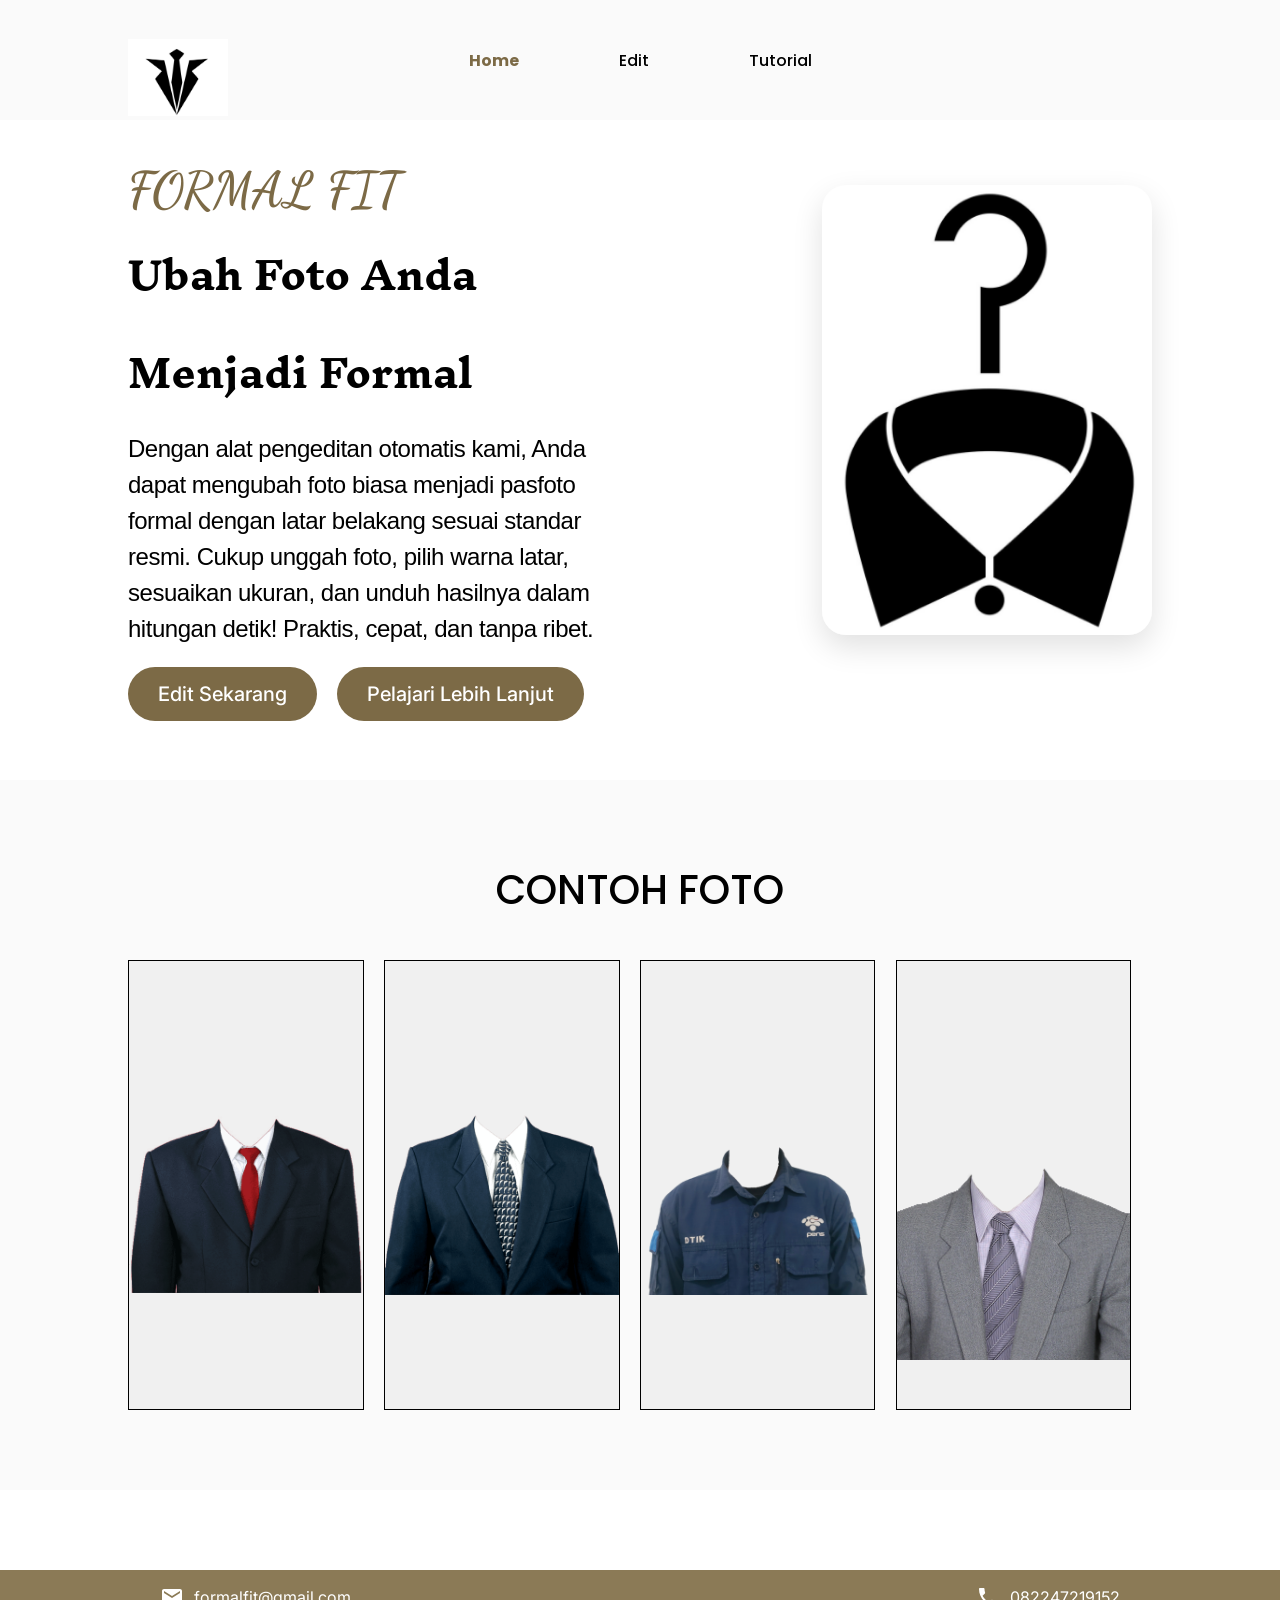
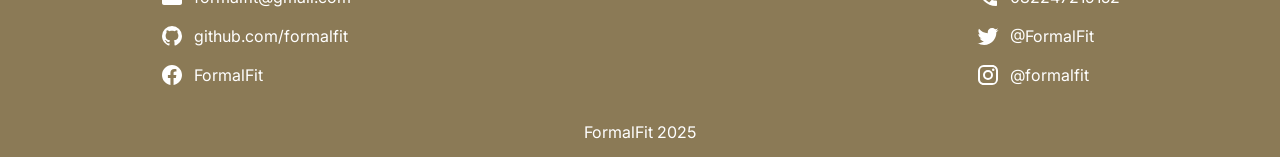
<file: index.html>
<!DOCTYPE html>
<html lang="id">
<head>
    <meta charset="UTF-8">
    <meta name="viewport" content="width=device-width, initial-scale=1.0">
    <title>FormalFit - Ubah Foto Anda Menjadi Formal</title>
    <link href="https://fonts.googleapis.com/css2?family=Dancing+Script:wght@600;700&family=Inknut+Antiqua&family=Inter:wght@500&family=Poppins:wght@400;500&family=Raleway:wght@500;600;700&family=Sans+Serif+Collection&display=swap" rel="stylesheet">
    <link rel="stylesheet" href="assets/css/home.css">
</head>
<body>
    <!-- Navbar -->
    <nav class="navbar">
        <div class="logo">
            <img src="assets/images/Heroimage%20dan%20logo.png" alt="FormalFit Logo">
        </div>
        <div class="nav-menu">
            <a href="formalfit.html" class="active">Home</a>
            <a href="editformalfit.html">Edit</a>
            <a href="#">Tutorial</a>
        </div>
    </nav>
    
    <!-- Hero Section -->
    <section class="hero">
        <div class="hero-content">
            <h2 class="brand-name">FORMAL FIT</h2>
            <h1 class="hero-title">Ubah Foto Anda Menjadi Formal</h1>
            <p class="hero-text">Dengan alat pengeditan otomatis kami, Anda dapat mengubah foto biasa menjadi pasfoto formal dengan latar belakang sesuai standar resmi. Cukup unggah foto, pilih warna latar, sesuaikan ukuran, dan unduh hasilnya dalam hitungan detik! Praktis, cepat, dan tanpa ribet.</p>
            <div class="hero-buttons">
                <a href="editformalfit.html" class="button">Edit Sekarang</a>
                <a href="#" class="button">Pelajari Lebih Lanjut</a>
            </div>
        </div>
        <div class="hero-image">
            <img src="assets/images/heroimage.png" alt="Formal Photo Example">
        </div>
    </section>
    
    <!-- Example Photos Section -->
    <section class="examples">
        <h2 class="examples-title">CONTOH FOTO</h2>
        <div class="slider-container">
            <div class="slider">
                <div class="slide">
                    <img src="assets/images/Jas%2011.png" alt="Formal Photo Example 1">
                </div>
                <div class="slide">
                    <img src="assets/images/Jas%2013.png" alt="Formal Photo Example 2">
                </div>
                <div class="slide">
                    <img src="assets/images/jaslab.png" alt="Formal Photo Example 3">
                </div>
                <div class="slide">
                    <img src="assets/images/Model%20Jas%2029.png" alt="Formal Photo Example 4">
                </div>
                <div class="slide">
                    <img src="assets/images/Model%20Jas%206.png" alt="Formal Photo Example 5">
                </div>
                <div class="slide">
                    <img src="assets/images/Jas%2011.png" alt="Formal Photo Example 6">
                </div>
                <div class="slide">
                    <img src="assets/images/Jas%2013.png" alt="Formal Photo Example 7">
                </div>
            </div>
        </div>
    </section>
    

<!-- Footer -->
<footer class="footer" style="background-color: #8B7A56; padding: 15px 0; color: white;">
    <div class="footer-content" style="display: flex; flex-direction: column; max-width: 1000px; margin: 0 auto; padding: 0 20px;">
        <div class="contact-container" style="display: flex; justify-content: space-between; margin-bottom: 15px;">
            <!-- Left Column -->
            <div class="left-column" style="display: flex; flex-direction: column; gap: 15px;">
                <div style="display: flex; align-items: center; gap: 10px;">
                    <svg width="24" height="24" viewBox="0 0 24 24" fill="white">
                        <path d="M20,4H4C2.9,4,2,4.9,2,6v12c0,1.1,0.9,2,2,2h16c1.1,0,2-0.9,2-2V6C22,4.9,21.1,4,20,4z M20,8l-8,5L4,8V6l8,5l8-5V8z"/>
                    </svg>
                    <span>formalfit@gmail.com</span>
                </div>
                <div style="display: flex; align-items: center; gap: 10px;">
                    <svg width="24" height="24" viewBox="0 0 24 24" fill="white">
                        <path d="M12,2A10,10 0 0,0 2,12C2,16.42 4.87,20.17 8.84,21.5C9.34,21.58 9.5,21.27 9.5,21C9.5,20.77 9.5,20.14 9.5,19.31C6.73,19.91 6.14,17.97 6.14,17.97C5.68,16.81 5.03,16.5 5.03,16.5C4.12,15.88 5.1,15.9 5.1,15.9C6.1,15.97 6.63,16.93 6.63,16.93C7.5,18.45 8.97,18 9.54,17.76C9.63,17.11 9.89,16.67 10.17,16.42C7.95,16.17 5.62,15.31 5.62,11.5C5.62,10.39 6,9.5 6.65,8.79C6.55,8.54 6.2,7.5 6.75,6.15C6.75,6.15 7.59,5.88 9.5,7.17C10.29,6.95 11.15,6.84 12,6.84C12.85,6.84 13.71,6.95 14.5,7.17C16.41,5.88 17.25,6.15 17.25,6.15C17.8,7.5 17.45,8.54 17.35,8.79C18,9.5 18.38,10.39 18.38,11.5C18.38,15.32 16.04,16.16 13.81,16.41C14.17,16.72 14.5,17.33 14.5,18.26C14.5,19.6 14.5,20.68 14.5,21C14.5,21.27 14.66,21.59 15.17,21.5C19.14,20.16 22,16.42 22,12A10,10 0 0,0 12,2Z"/>
                    </svg>
                    <span>github.com/formalfit</span>
                </div>
                <div style="display: flex; align-items: center; gap: 10px;">
                    <svg width="24" height="24" viewBox="0 0 24 24" fill="white">
                        <path d="M12,2.04C6.5,2.04,2,6.53,2,12.06C2,17.06,5.66,21.21,10.44,21.96V14.96H7.9V12.06H10.44V9.85C10.44,7.34,11.93,5.96,14.22,5.96C15.31,5.96,16.45,6.15,16.45,6.15V8.62H15.19C13.95,8.62,13.56,9.39,13.56,10.18V12.06H16.34L15.89,14.96H13.56V21.96C18.34,21.21,22,17.06,22,12.06C22,6.53,17.5,2.04,12,2.04Z"/>
                    </svg>
                    <span>FormalFit</span>
                </div>
            </div>
            
            <!-- Right Column -->
            <div class="right-column" style="display: flex; flex-direction: column; gap: 15px;">
                <div style="display: flex; align-items: center; gap: 10px;">
                    <svg width="24" height="24" viewBox="0 0 24 24" fill="white">
                        <path d="M20,15.5C18.8,15.5,17.5,15.3,16.4,14.9C16.1,14.8,15.7,14.9,15.5,15.1L13.2,17.4C10.4,15.9,8,13.6,6.6,10.8L8.9,8.5C9.1,8.3,9.2,7.9,9.1,7.6C8.7,6.5,8.5,5.2,8.5,4C8.5,3.4,8,3,7.5,3H4C3.4,3,3,3.4,3,4C3,13.4,10.6,21,20,21C20.6,21,21,20.6,21,20V16.5C21,16,20.6,15.5,20,15.5Z"/>
                    </svg>
                    <span>082247219152</span>
                </div>
                <div style="display: flex; align-items: center; gap: 10px;">
                    <svg width="24" height="24" viewBox="0 0 24 24" fill="white">
                        <path d="M22.46,6C21.69,6.35 20.86,6.58 20,6.69C20.88,6.16 21.56,5.32 21.88,4.31C21.05,4.81 20.13,5.16 19.16,5.36C18.37,4.5 17.26,4 16,4C13.65,4 11.73,5.92 11.73,8.29C11.73,8.63 11.77,8.96 11.84,9.27C8.28,9.09 5.11,7.38 3,4.79C2.63,5.42 2.42,6.16 2.42,6.94C2.42,8.43 3.17,9.75 4.33,10.5C3.62,10.5 2.96,10.3 2.38,10C2.38,10 2.38,10 2.38,10.03C2.38,12.11 3.86,13.85 5.82,14.24C5.46,14.34 5.08,14.39 4.69,14.39C4.42,14.39 4.15,14.36 3.89,14.31C4.43,16 6,17.26 7.89,17.29C6.43,18.45 4.58,19.13 2.56,19.13C2.22,19.13 1.88,19.11 1.54,19.07C3.44,20.29 5.7,21 8.12,21C16,21 20.33,14.46 20.33,8.79C20.33,8.6 20.33,8.42 20.32,8.23C21.16,7.63 21.88,6.87 22.46,6Z"/>
                    </svg>
                    <span>@FormalFit</span>
                </div>
                <div style="display: flex; align-items: center; gap: 10px;">
                    <svg width="24" height="24" viewBox="0 0 24 24" fill="white">
                        <path d="M7.8,2H16.2C19.4,2 22,4.6 22,7.8V16.2A5.8,5.8 0 0,1 16.2,22H7.8C4.6,22 2,19.4 2,16.2V7.8A5.8,5.8 0 0,1 7.8,2M7.6,4A3.6,3.6 0 0,0 4,7.6V16.4C4,18.39 5.61,20 7.6,20H16.4A3.6,3.6 0 0,0 20,16.4V7.6C20,5.61 18.39,4 16.4,4H7.6M17.25,5.5A1.25,1.25 0 0,1 18.5,6.75A1.25,1.25 0 0,1 17.25,8A1.25,1.25 0 0,1 16,6.75A1.25,1.25 0 0,1 17.25,5.5M12,7A5,5 0 0,1 17,12A5,5 0 0,1 12,17A5,5 0 0,1 7,12A5,5 0 0,1 12,7M12,9A3,3 0 0,0 9,12A3,3 0 0,0 12,15A3,3 0 0,0 15,12A3,3 0 0,0 12,9Z"/>
                    </svg>
                    <span>@formalfit</span>
                </div>
            </div>
        </div>
    </div>
    <div class="footer-bottom" style="text-align: center; margin-top: 10px; padding-top: 10px;">
        <p style="margin: 0;">FormalFit 2025</p>
    </div>
</footer>

    <script src="assets/js/home.js"></script>
</body>
</html>
</file>
<file: assets/css/home.css>
* {
    margin: 0;
    padding: 0;
    box-sizing: border-box;
}

body {
    font-family: 'Inter', sans-serif;
    background-color: #FFFFFF;
}

/* Navbar styles */
.navbar {
    width: 100%;
    height: 120px;
    background-color: #FAFAFA;
    display: flex;
    align-items: center;
    justify-content: space-between;
    padding: 0 10%;
    position: fixed;
    top: 0;
    left: 0;
    z-index: 9999;
}

.logo {
    width: 100px;
    height: 100px;
    background-size: contain;
    background-repeat: no-repeat;
    margin-top: -15px;
    position: relative;
    top: 25px;
}

.logo img {
    width: 100%;
    height: 100%;
    object-fit: contain;
}

.nav-menu {
    display: flex;
    justify-content: center;
    gap: 100px;
    position: absolute;
    left: 50%;
    transform: translateX(-50%);
}

.nav-menu a {
    text-decoration: none;
    color: #000;
    font-family: 'Poppins', sans-serif;
    font-weight: 500;
}

/* Warna saat di-hover */
.nav-menu a:hover {
    color: #7C6A46;
}

/* Warna saat link diklik */
.nav-menu a:active {
    color: #000;
}

/* Warna untuk link yang aktif (halaman sedang dibuka) */
.nav-menu a.active {
    color: #7C6A46;
    font-weight: bold;
}

  /* Dropdown Select */
  .dropdown-select {
    padding: 10px 15px;
    width: 100%;
    background-color: white;
    border: none;
    display: flex;
    justify-content: space-between;
    align-items: center;
    cursor: pointer;
  }
  
  .dropdown-text {
    font-family: 'Poppins', sans-serif;
    font-weight: 300;
    font-size: 16px;
  }
  
  .dropdown-arrow {
    width: 10px;
    height: 10px;
    border-left: 2px solid #000;
    border-bottom: 2px solid #000;
    transform: rotate(-45deg);
  }
  

/* Mobile menu */
.mobile-menu-btn {
    display: none;
    background: none;
    border: none;
    font-size: 24px;
    cursor: pointer;
}

/* Hero section */
.hero {
    width: 100%;
    height: 700px;
    display: flex;
    justify-content: space-between;
    padding: 120px 10% 0;
    position: relative;
    margin-bottom: 80px;
}

.hero-content {
    width: 50%;
    padding-top: 40px;
}

.brand-name {
    font-family: 'Dancing Script', cursive;
    font-weight: 600;
    font-size: 50px;
    color: #7C6A46;
    margin-bottom: 5px;
}

.hero-title {
    font-family: 'Inknut Antiqua', serif;
    font-size: 38px;
    margin-bottom: 10px;
}

.hero-text {
    font-family: 'Sans Serif Collection', sans-serif;
    font-size: 24px;
    line-height: 36px;
    letter-spacing: -0.02em;
    margin-bottom: 20px;
}

.hero-buttons {
    display: flex;
    gap: 20px;
    margin-top: 15px;
}

.button {
    background-color: #7C6A46;
    color: #FFFFFF;
    border: none;
    border-radius: 50px;
    padding: 15px 30px;
    font-size: 20px;
    font-weight: 500;
    cursor: pointer;
    font-family: 'Inter', sans-serif;
    text-decoration: none;
    display: inline-block;
}

.hero-image {
    width: min(100%, 330px);
    height: 450px;
    background-color: #FAFAFA;
    align-self: center;
    display: flex;
    justify-content: center;
    align-items: center;
    overflow: hidden;
    border-radius: 24px;
    box-shadow: 0 12px 30px rgba(0, 0, 0, 0.12);
}

.hero-image img {
    width: 100%;
    height: 100%;
    object-fit: cover;
    object-position: center;
    display: block;
}

/* Example Photos section */
.examples {
    padding: 80px 10%;
    margin-top: 50px;
    background-color: #fafafa;
}

.examples-title {
    font-family: 'Poppins', sans-serif;
    font-weight: 500;
    font-size: 40px;
    margin-bottom: 40px;
    text-align: center;
}

.slider-container {
    position: relative;
    width: 100%;
    overflow: hidden;
}

.slider {
    display: flex;
    overflow-x: auto;
    scroll-behavior: smooth;
    -ms-overflow-style: none;
    scrollbar-width: none;
}

.slider::-webkit-scrollbar {
    display: none;
}

.slide {
    min-width: 23%;
    height: 450px;
    margin-right: 2%;
    border: 1px solid #000;
    background-color: rgba(225, 225, 225, 0.43);
    display: flex;
    justify-content: center;
    align-items: center;
}

.slide img {
    max-width: 100%;
    max-height: 100%;
    object-fit: contain;
}

.slider-nav {
    position: absolute;
    top: 50%;
    width: 100%;
    display: flex;
    justify-content: space-between;
    padding: 0 20px;
    transform: translateY(-50%);
}

.prev, .next {
    background-color: rgba(124, 106, 70, 0.7);
    color: white;
    border: none;
    padding: 10px 15px;
    cursor: pointer;
    border-radius: 50%;
    font-size: 18px;
}

/* Footer */
.footer {
    background-color: #8B7A56;
    color: #FFFFFF;
    padding: 15px 0;
    margin-top: 80px;
}

.footer-content {
    display: flex;
    flex-direction: column;
    max-width: 1000px;
    margin: 0 auto;
    padding: 0 20px;
}

.contact-row {
    display: flex;
    justify-content: space-between;
    margin-bottom: 15px;
}

.left-column, .right-column {
    display: flex;
    flex-direction: column;
    gap: 15px;
}

.contact-row div {
    display: flex;
    align-items: center;
    gap: 10px;
}

.footer-bottom {
    text-align: center;
    margin-top: 10px;
    padding-top: 10px;
}

/* Media Queries for Mobile Responsiveness */
@media screen and (max-width: 768px) {
    /* Navbar mobile styles */
    .navbar {
        height: 80px;
        padding: 0 5%;
    }
    
    .logo {
        width: 70px;
        height: 70px;
        top: 15px;
    }
    
    .nav-menu {
        position: fixed;
        top: 80px;
        left: -100%;
        flex-direction: column;
        background-color: #FAFAFA;
        width: 100%;
        height: calc(100vh - 80px);
        gap: 30px;
        padding-top: 30px;
        transition: 0.3s;
    }
    
    .nav-menu.active {
        left: 0;
    }
    
    .mobile-menu-btn {
        display: block;
    }
    
    /* Hero section mobile styles */
    .hero {
        flex-direction: column;
        height: auto;
        padding: 100px 5% 40px;
        margin-bottom: 40px;
    }
    
    .hero-content {
        width: 100%;
        padding-top: 20px;
        text-align: center;
    }
    
    .brand-name {
        font-size: 40px;
    }
    
    .hero-title {
        font-size: 28px;
    }
    
    .hero-text {
        font-size: 18px;
        line-height: 28px;
    }
    
    .hero-buttons {
        justify-content: center;
    }
    
    .button {
        padding: 12px 20px;
        font-size: 16px;
    }
    
    .hero-image {
        display: none; /* Hide hero image on mobile */
    }
    
    /* Example Photos section mobile styles */
    .examples {
        padding: 40px 5%;
    }
    
    .examples-title {
        font-size: 28px;
        margin-bottom: 30px;
    }
    
    .slide {
        min-width: 80%;
        height: 350px;
    }
    
    /* Footer mobile styles */
    .footer {
        padding: 20px 0;
    }
    
    .contact-row {
        flex-direction: column;
        gap: 20px;
    }
    
    .left-column, .right-column {
        width: 100%;
    }
    
    .contact-row div {
        font-size: 14px;
    }
    
    .footer-bottom {
        font-size: 12px;
    }
}

/* Small mobile devices */
@media screen and (max-width: 480px) {
    .navbar {
        height: 70px;
    }
    
    .logo {
        width: 60px;
        height: 60px;
    }
    
    .nav-menu {
        top: 70px;
    }
    
    .hero {
        padding-top: 90px;
    }
    
    .brand-name {
        font-size: 32px;
    }
    
    .hero-title {
        font-size: 24px;
    }
    
    .hero-text {
        font-size: 16px;
        line-height: 24px;
    }
    
    .hero-buttons {
        flex-direction: column;
        gap: 15px;
    }
    
    .button {
        width: 100%;
        text-align: center;
    }
    
    .slide {
        min-width: 90%;
        height: 300px;
    }
}
</file>
